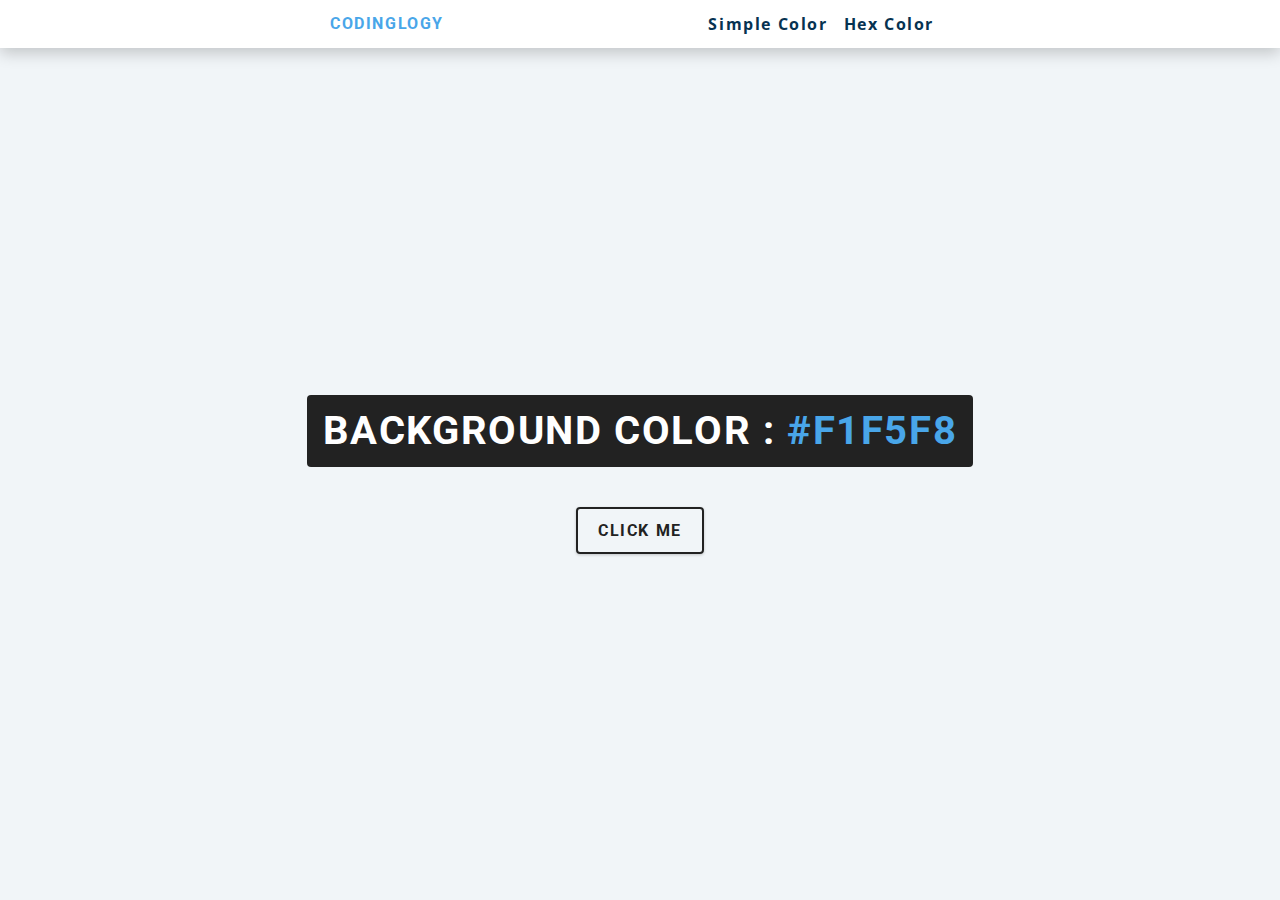
<file: Color flipper/index.html>
<!DOCTYPE html>
<html lang="en">

<head>
    <meta charset="UTF-8">
    <meta http-equiv="X-UA-Compatible" content="IE=edge">
    <meta name="viewport" content="width=device-width, initial-scale=1.0">
    <link rel="stylesheet" href="styles.css">
    <title>Color Flipper</title>
</head>

<body>
    <nav>
        <div class="nav-center">
            <h4>codinglogy</h4>
            <ul class="nav-links">
                <li><a href="index.html">simple color</a></li>
                <li><a href="hex.html">hex color</a></li>
            </ul>
        </div>
    </nav>
    <main>
        <div class="container">
            <h2>background color : <span class="color">#f1f5f8</span></h2>
            <button class="btn btn-hero" id="btn">click me</button>
        </div>
    </main>
    
    <script src="index.js"></script>
</body>
</html>
</file>
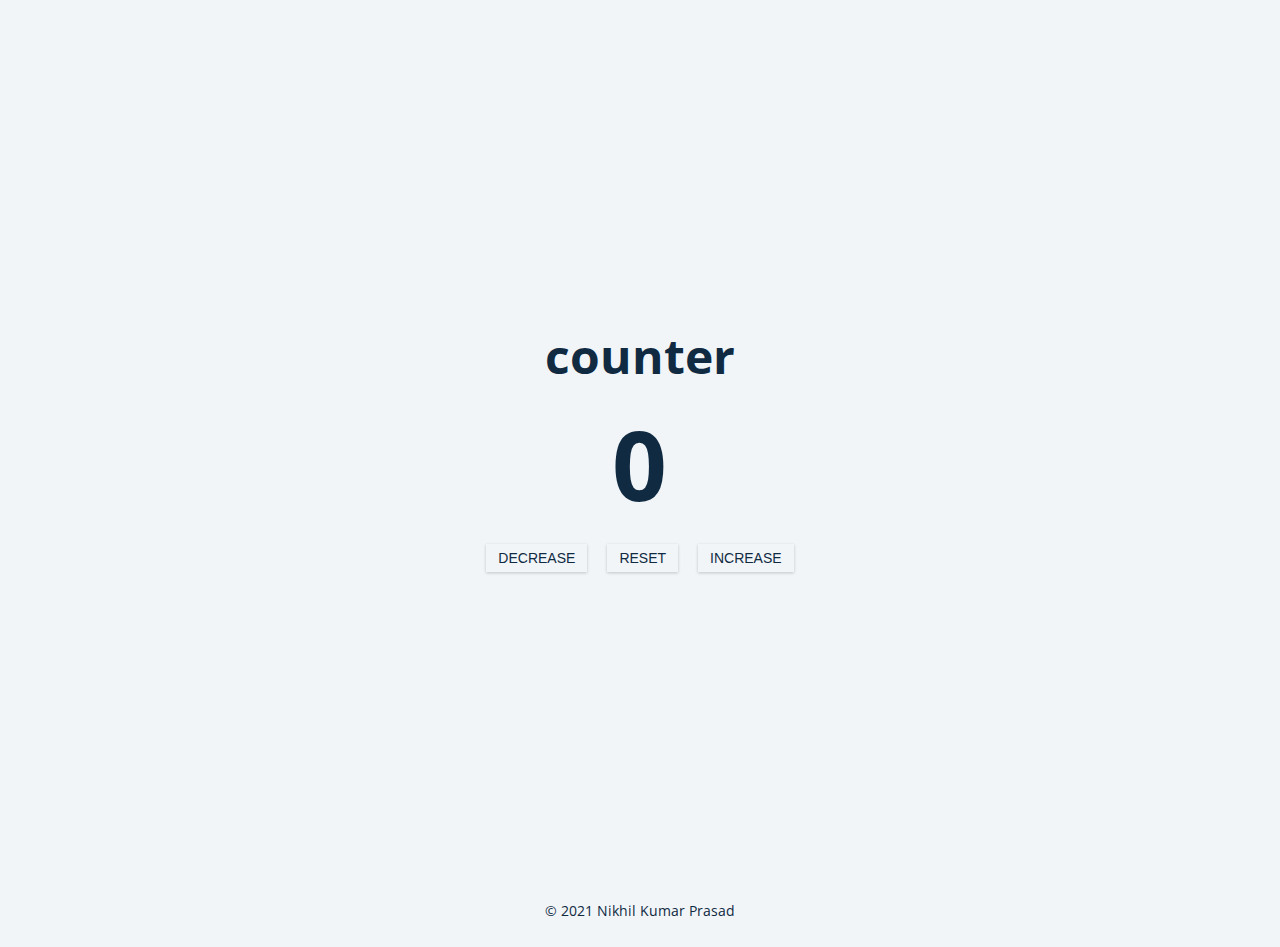
<file: Counter/index.html>
<!DOCTYPE html>
<html lang="en">

<head>
    <meta charset="UTF-8">
    <meta http-equiv="X-UA-Compatible" content="IE=edge">
    <meta name="viewport" content="width=device-width, initial-scale=1.0">
    <link rel="stylesheet" href="styles.css">
    <title>Document</title>
</head>

<body>
    <main>
        <div class="container">
            <h1>counter</h1>
            <span id="value">0</span>
            <div class="button-container">
                <button class="btn decrease">decrease</button>
                <button class="btn reset">reset</button>
                <button class="btn increase">increase</button>
            </div>
        </div>
    </main>
    <footer>
        <div>
            <p class="copyright"> &#169; 2021 Nikhil Kumar Prasad</p>
        </div>
    </footer>
   
    <script src="index.js"></script>
</body>
</html>
</file>
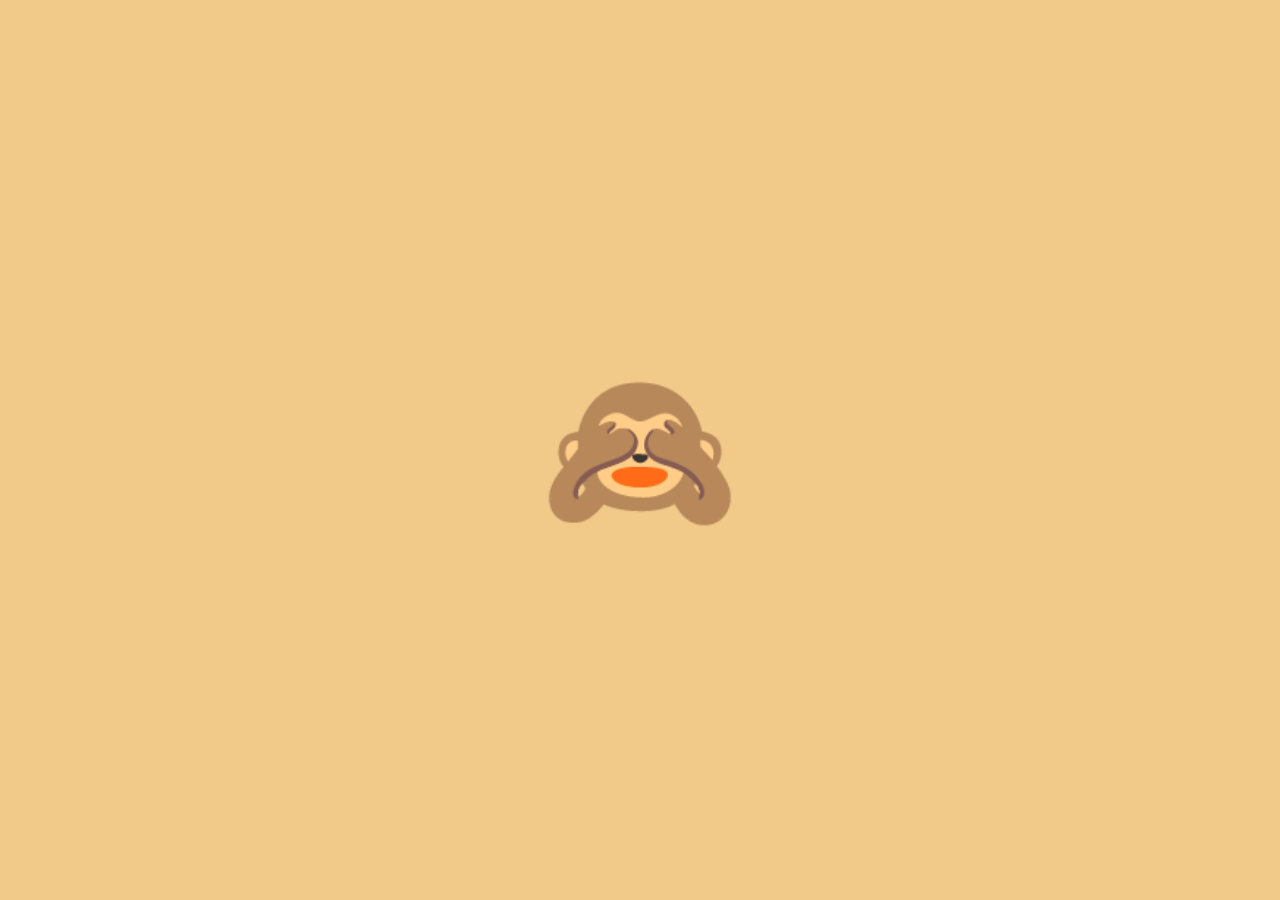
<file: Monkey emoji/index.html>
<!DOCTYPE html>
<html lang="en">

<head>
    <meta charset="UTF-8">
    <meta http-equiv="X-UA-Compatible" content="IE=edge">
    <meta name="viewport" content="width=device-width, initial-scale=1.0">
    <title>Emoji</title>
    <link rel="stylesheet" href="styles.css">
</head>

<body>
    <div class="emoji closed active">🙈</div>
    <div class="emoji open">🙉</div>

    <script src="index.js"></script>

</body>
</html>
</file>
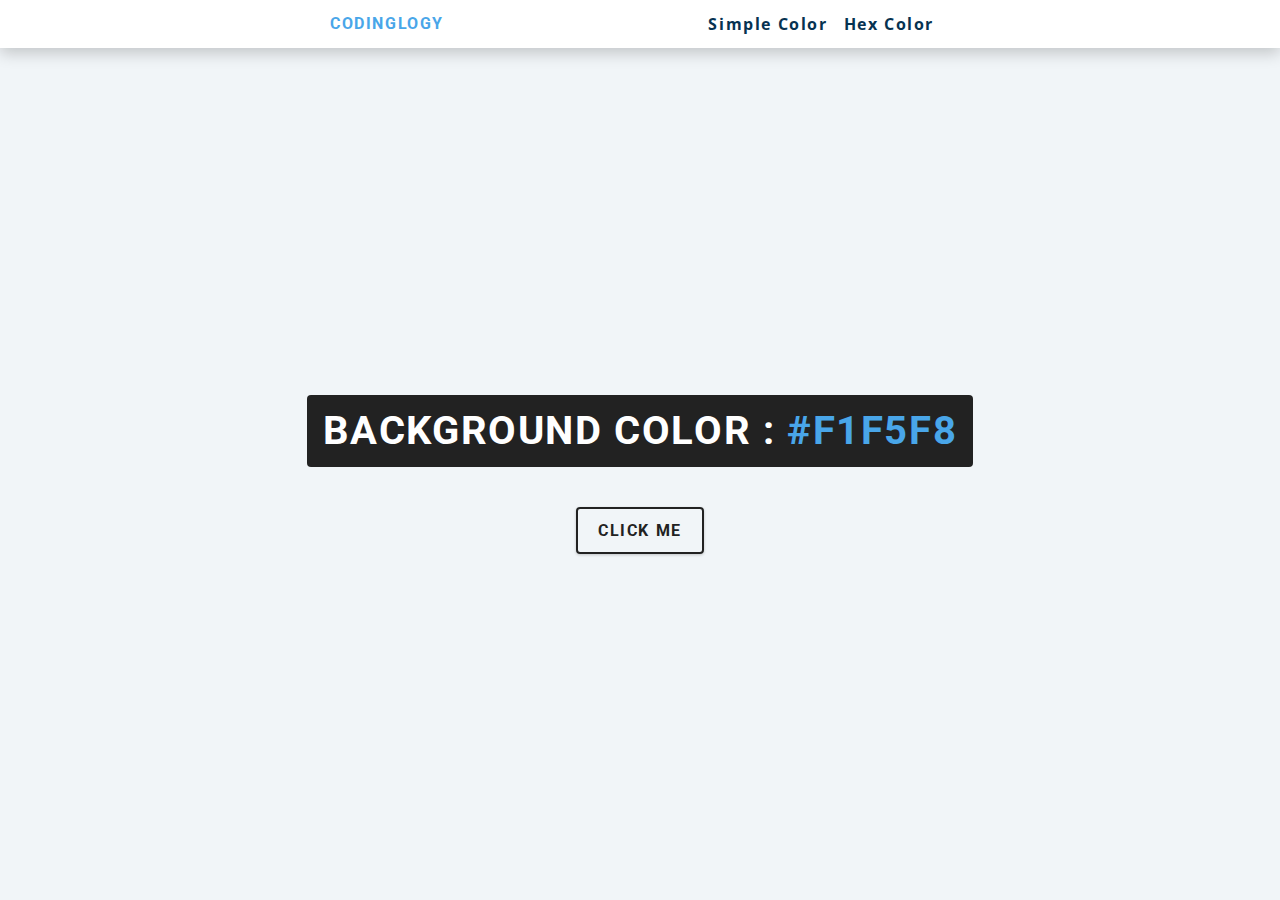
<file: Color flipper/hex.html>
<!DOCTYPE html>
<html lang="en">

<head>
    <meta charset="UTF-8">
    <meta http-equiv="X-UA-Compatible" content="IE=edge">
    <meta name="viewport" content="width=device-width, initial-scale=1.0">
    <link rel="stylesheet" href="styles.css">
    <title>Color Flipper</title>
</head>

<body>
    <nav>
        <div class="nav-center">
            <h4>codinglogy</h4>
            <ul class="nav-links">
                <li><a href="index.html">simple color</a></li>
                <li><a href="hex.html">hex color</a></li>
            </ul>
        </div>
    </nav>
    <main>
        <div class="container">
            <h2>background color : <span class="color">#f1f5f8</span></h2>
            <button class="btn btn-hero" id="btn">click me</button>
        </div>
    </main>

    <script src="hex.js"></script>
</body>
</html>
</file>
<file: Color flipper/styles.css>
/* ------------------FONT SECTION------------------------------------ */
@import url("https://fonts.googleapis.com/css?family=Open+Sans|Roboto:400,700&display=swap");


/* ------------------VARIABLE SECTION------------------------------------ */
:root {
  --clr-primary-1: hsl(205, 86%, 17%);
  --clr-primary-5: hsl(205, 78%, 60%);
  --clr-grey-1: hsl(209, 61%, 16%);
  --clr-grey-10: hsl(210, 36%, 96%);
  --clr-white: #fff;
  --clr-black: #222;
  --ff-primary: "Roboto", sans-serif;
  --ff-secondary: "Open Sans", sans-serif;
  --transition: all 0.3s linear;
  --spacing: 0.1rem;
  --radius: 0.25rem;
  --light-shadow: 0 5px 15px rgba(0, 0, 0, 0.1);
  --dark-shadow: 0 5px 15px rgba(0, 0, 0, 0.2);
  --max-width: 1170px;
  --fixed-width: 620px;
}


/* ------------------GLOBAL SECTION------------------------------------ */
*,
::after,
::before {
  margin: 0;
  padding: 0;
  box-sizing: border-box;
}

body {
  font-family: var(--ff-secondary);
  background: var(--clr-grey-10);
  color: var(--clr-grey-1);
  line-height: 1.5;
  font-size: 0.875rem;
}

ul {
  list-style-type: none;
}

a {
  text-decoration: none;
}

h1,h2,h3,h4 {
  letter-spacing: var(--spacing);
  text-transform: uppercase;
  line-height: 1.25;
  margin-bottom: 0.75rem;
  font-family: var(--ff-primary);
}

h1 {
  font-size: 3rem;
}

h2 {
  font-size: 2rem;
}

h3 {
  font-size: 1.25rem;
}

h4 {
  font-size: 0.875rem;
}

p {
  margin-bottom: 1.25rem;
  color: var(--clr-grey-5);
}


/* ------------------RESPONSIVE SECTION------------------------------------ */
@media screen and (min-width: 800px) {
  h1 {
    font-size: 4rem;
  }

  h2 {
    font-size: 2.5rem;
  }

  h3 {
    font-size: 1.75rem;
  }

  h4 {
    font-size: 1rem;
  }

  body {
    font-size: 1rem;
  }

  h1,h2,h3,h4 {
    line-height: 1;
  }
}

@media screen and (min-width: 992px) {
  .section-center {
    width: 95vw;
  }

  main {
  min-height: 100vh;
  display: grid;
  place-items: center;
  }
}



/* ------------------NAV SECTION------------------------------------ */
nav {
  background: var(--clr-white);
  height: 3rem;
  display: grid;
  align-items: center;
  box-shadow: var(--dark-shadow);
}

.nav-center {
  width: 90vw;
  max-width: var(--fixed-width);
  margin: 0 auto;
  display: flex;
  align-items: center;
  justify-content: space-between;
}

.nav-center h4 {
  margin-bottom: 0;
  color: var(--clr-primary-5);
}

.nav-links {
  display: flex;
}

nav a {
  text-transform: capitalize;
  font-weight: 700;
  font-size: 1rem;
  color: var(--clr-primary-1);
  letter-spacing: var(--spacing);
  margin-right: 1rem;
}

nav a:hover {
  color: var(--clr-primary-5);
}


/* ------------------CONTAINER SECTION------------------------------------ */
main {
  min-height: calc(100vh - 3rem);
  display: grid;
  place-items: center;
}

.container {
  text-align: center;
}

.container h2 {
  background: var(--clr-black);
  color: var(--clr-white);
  padding: 1rem;
  border-radius: var(--radius);
  margin-bottom: 2.5rem;
}

.color {
  color: var(--clr-primary-5);
}

.btn-hero {
  font-family: var(--ff-primary);
  text-transform: uppercase;
  background: transparent;
  color: var(--clr-black);
  letter-spacing: var(--spacing);
  display: inline-block;
  font-weight: 700;
  transition: var(--transition);
  border: 2px solid var(--clr-black);
  cursor: pointer;
  box-shadow: 0 1px 3px rgba(0, 0, 0, 0.2);
  border-radius: var(--radius);
  font-size: 1rem;
  padding: 0.75rem 1.25rem;
}

.btn-hero:hover {
  color: var(--clr-white);
  background: var(--clr-black);
}
</file>
<file: Counter/styles.css>
/* ------------------FONT SECTION------------------------------------ */
@import url("https://fonts.googleapis.com/css?family=Open+Sans|Roboto:400,700&display=swap");


/* ------------------VARIABLE SECTION------------------------------------ */
:root {
  --clr-grey-1: hsl(209, 61%, 16%);
  --clr-grey-10: hsl(210, 36%, 96%);
  --ff-primary: "Roboto", sans-serif;
  --ff-secondary: "Open Sans", sans-serif;

}


*,
::after,
::before {
  margin: 0;
  padding: 0;
  box-sizing: border-box;
}

body {
  font-family: var(--ff-secondary);
  background: var(--clr-grey-10);
  color: var(--clr-grey-1);
  line-height: 1.5;
  font-size: 0.875rem;
}

main {
  min-height: 100vh;
  display: grid;
  place-items: center;
}

.container {
  text-align: center;
}

h1 {
  font-size: 3rem;
}

#value {
  font-size: 6rem;
  font-weight: bold;
}

.btn {
  text-transform: uppercase;
  background: transparent;
  color: var(--clr-black);
  padding: 0.375rem 0.75rem;
  letter-spacing: var(--spacing);
  display: inline-block;
  transition: var(--transition);
  font-size: 0.875rem;
  border: 2px solid var(--clr-black);
  cursor: pointer;
  box-shadow: 0 1px 3px rgba(0, 0, 0, 0.2);
  border-radius: var(--radius);
  margin: 0.5rem;
}

.btn:hover {
  color: var(--clr-white);
  background: var(--clr-black);
}

/* ------------------FOOTER SECTION-------------------------------------------*/
footer{
    text-align: center;
}

.copyright{
    margin-bottom: 2%;
}
</file>
<file: Monkey emoji/styles.css>
*{
    margin: 0;
    padding: 0;
    box-sizing: border-box;
}

body{
    background-color: #F1CA89;
    display: flex;
    flex-direction: column;
    justify-content: center;
    align-items: center;
    height: 100vh;
}

.emoji{
    font-size: 10rem;
    cursor: pointer;
    user-select: none;
}

.closed{
    display: none;
}

.open{
    display: none;
}

.active{
    display: block;
}
</file>
